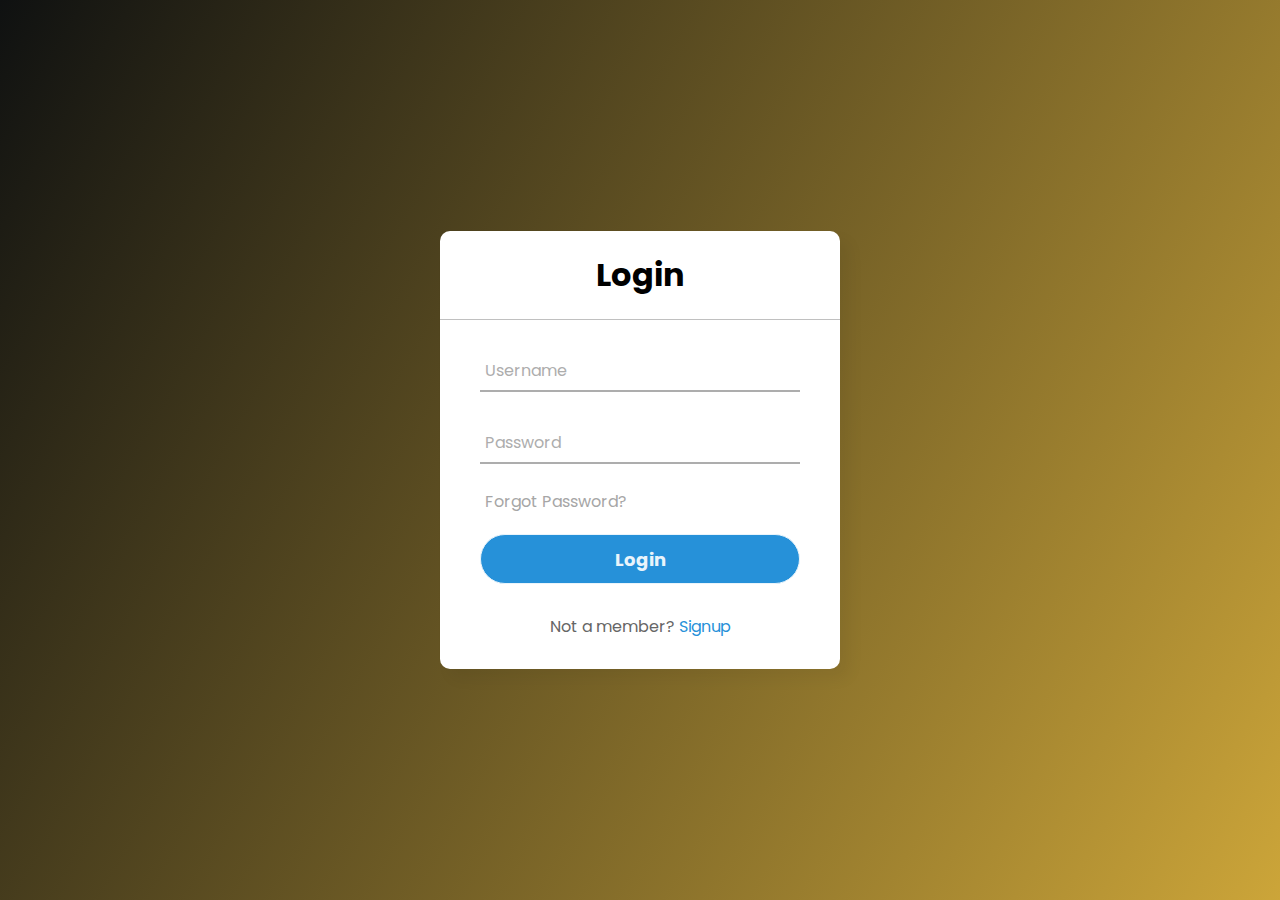
<file: log_in.html>
<!DOCTYPE html>
<!-- Coding By CodingNepal - youtube.com/codingnepal -->
<html lang="en" dir="ltr">
  <head>
    <meta charset="utf-8">
    <title>Animated Login Form | CodingNepal</title>
    <link rel="stylesheet" href="style(log_in).css">
  </head>
  <body>
    <div class="center">
      <h1>Login</h1>
      <form method="post">
        <div class="txt_field">
          <input type="text" required>
          <span></span>
          <label>Username</label>
        </div>
        <div class="txt_field">
          <input type="password" required>
          <span></span>
          <label>Password</label>
        </div>
        <div class="pass">Forgot Password?</div>
        <input type="submit" value="Login">
        <div class="signup_link">
          Not a member? <a href="#">Signup</a>
        </div>
      </form>
    </div>

  </body>
</html>
</file>
<file: style(log_in).css>
@import url('https://fonts.googleapis.com/css2?family=Noto+Sans:wght@700&family=Poppins:wght@400;500;600&display=swap');
*{
  margin: 0;
  padding: 0;
  box-sizing: border-box;
  font-family: "Poppins", sans-serif;
}
body{
  margin: 0;
  padding: 0;
  background: linear-gradient(120deg,#0f1111, #cca539);
  height: 100vh;
  overflow: hidden;
}
.center{
  position: absolute;
  top: 50%;
  left: 50%;
  transform: translate(-50%, -50%);
  width: 400px;
  background: white;
  border-radius: 10px;
  box-shadow: 10px 10px 15px rgba(0,0,0,0.05);
}
.center h1{
  text-align: center;
  padding: 20px 0;
  border-bottom: 1px solid silver;
}
.center form{
  padding: 0 40px;
  box-sizing: border-box;
}
form .txt_field{
  position: relative;
  border-bottom: 2px solid #adadad;
  margin: 30px 0;
}
.txt_field input{
  width: 100%;
  padding: 0 5px;
  height: 40px;
  font-size: 16px;
  border: none;
  background: none;
  outline: none;
}
.txt_field label{
  position: absolute;
  top: 50%;
  left: 5px;
  color: #adadad;
  transform: translateY(-50%);
  font-size: 16px;
  pointer-events: none;
  transition: .5s;
}
.txt_field span::before{
  content: '';
  position: absolute;
  top: 40px;
  left: 0;
  width: 0%;
  height: 2px;
  background: #2691d9;
  transition: .5s;
}
.txt_field input:focus ~ label,
.txt_field input:valid ~ label{
  top: -5px;
  color: #2691d9;
}
.txt_field input:focus ~ span::before,
.txt_field input:valid ~ span::before{
  width: 100%;
}
.pass{
  margin: -5px 0 20px 5px;
  color: #a6a6a6;
  cursor: pointer;
}
.pass:hover{
  text-decoration: underline;
}
input[type="submit"]{
  width: 100%;
  height: 50px;
  border: 1px solid;
  background: #2691d9;
  border-radius: 25px;
  font-size: 18px;
  color: #e9f4fb;
  font-weight: 700;
  cursor: pointer;
  outline: none;
}
input[type="submit"]:hover{
  border-color: #2691d9;
  transition: .5s;
}
.signup_link{
  margin: 30px 0;
  text-align: center;
  font-size: 16px;
  color: #666666;
}
.signup_link a{
  color: #2691d9;
  text-decoration: none;
}
.signup_link a:hover{
  text-decoration: underline;
}
</file>
